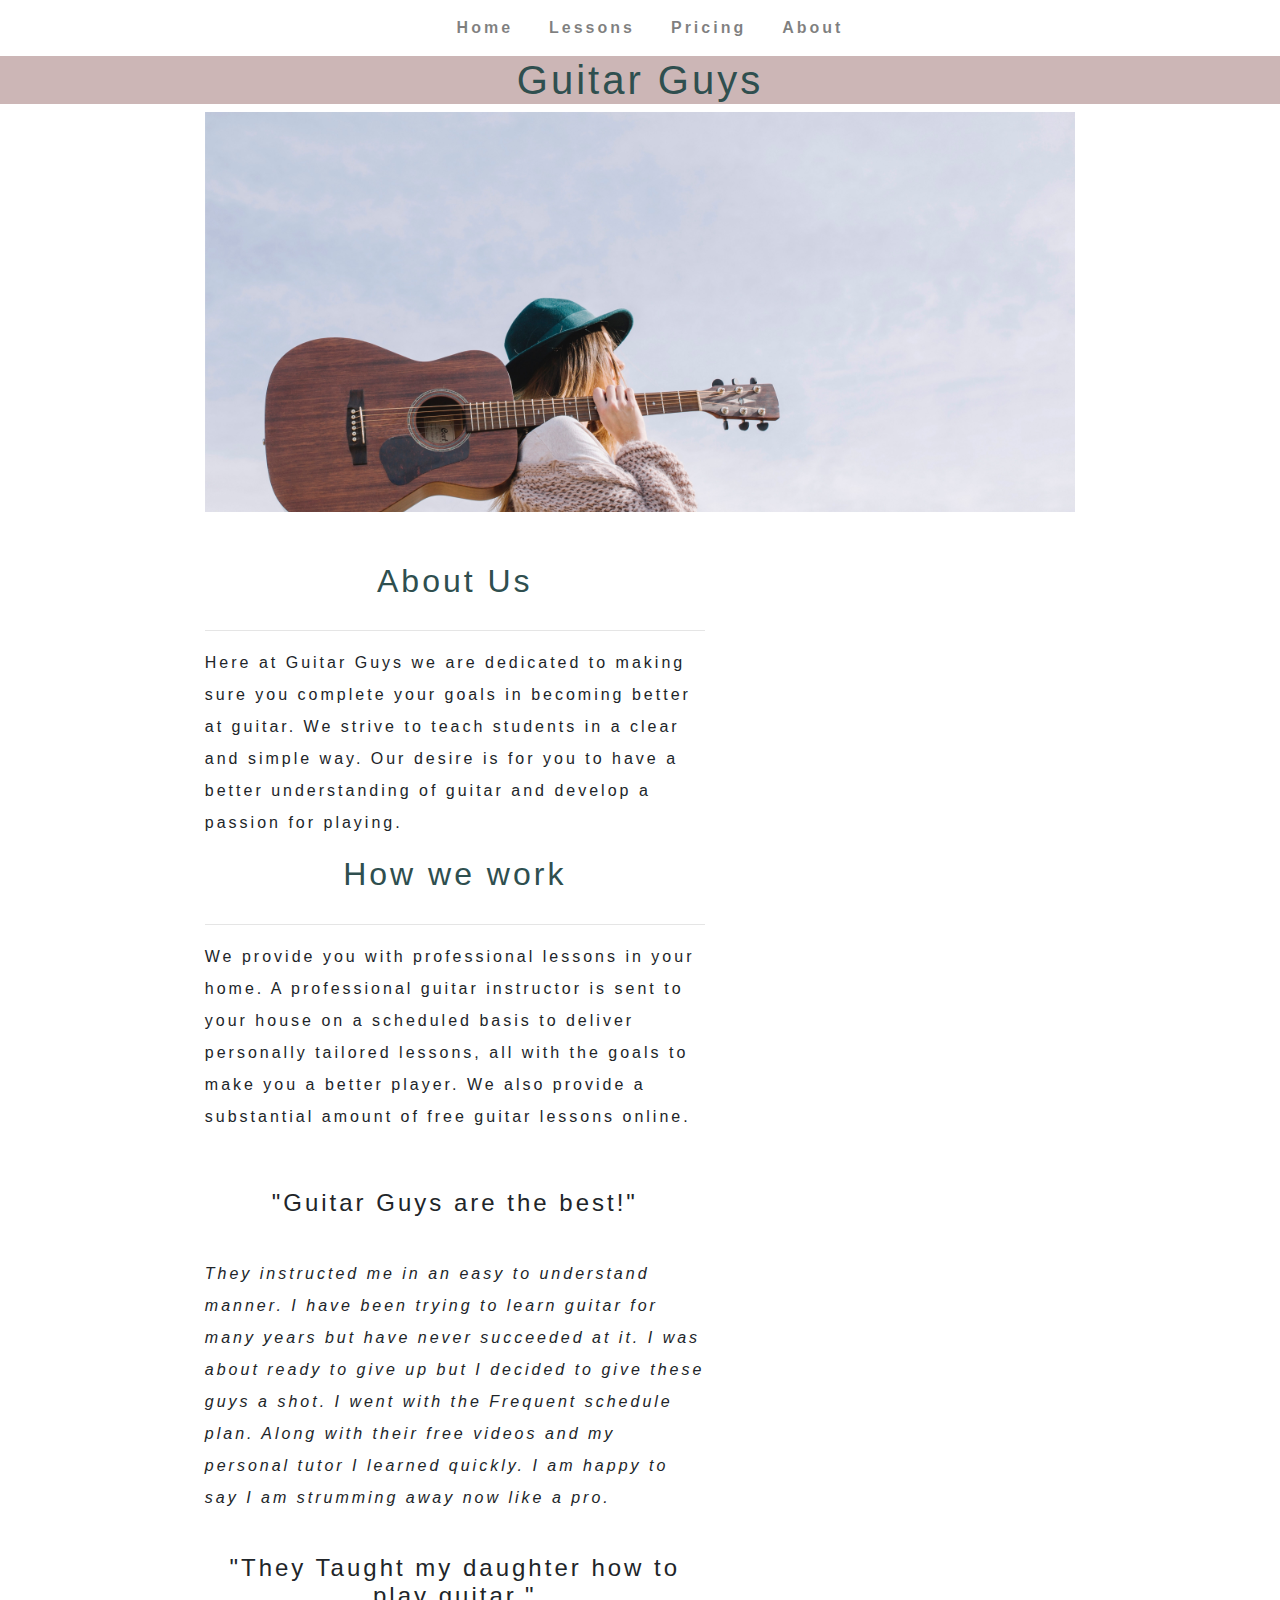
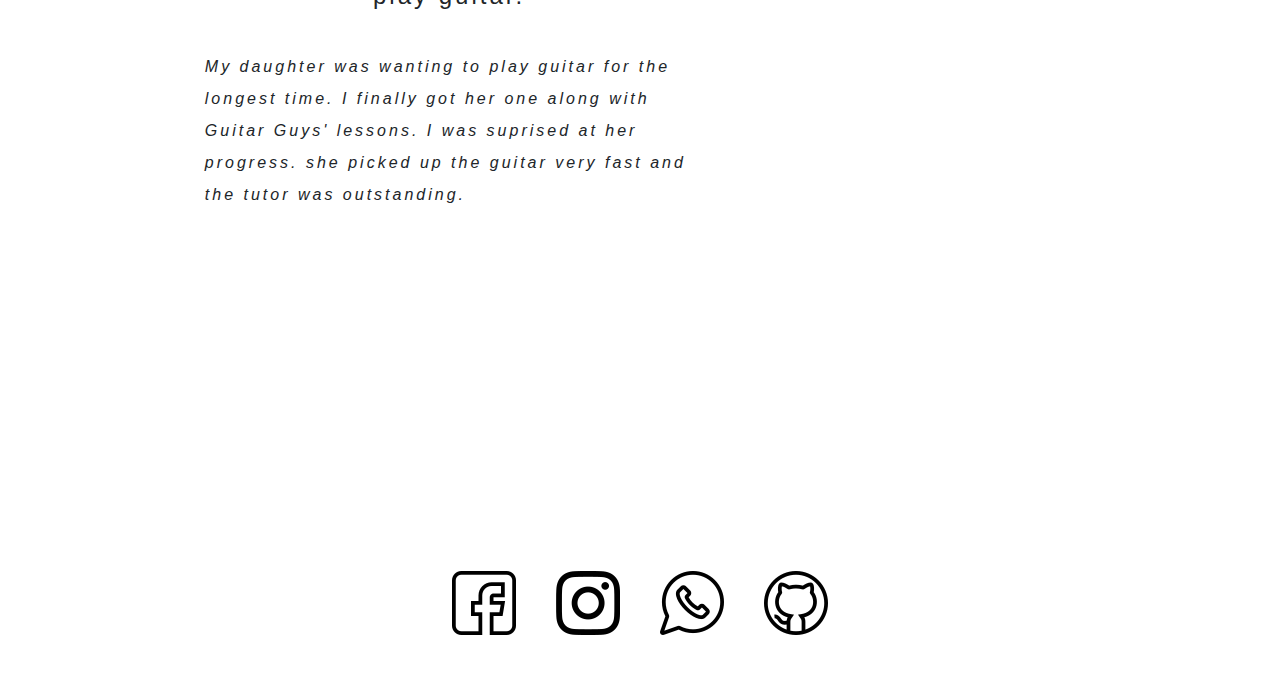
<file: pages/About.html>
<!DOCTYPE html>
<html lang="en">
<head>
    <meta charset="UTF-8">
    <meta name="viewport" content="width=device-width, initial-scale=1.0">
    <meta http-equiv="X-UA-Compatible" content="ie=edge">
    <link rel="stylesheet" href="../css/styles.css">
    <link rel="stylesheet" href="https://stackpath.bootstrapcdn.com/bootstrap/4.3.1/css/bootstrap.min.css" integrity="sha384-ggOyR0iXCbMQv3Xipma34MD+dH/1fQ784/j6cY/iJTQUOhcWr7x9JvoRxT2MZw1T" crossorigin="anonymous">
    <link href="https://fonts.googleapis.com/css?family=Nunito&display=swap" rel="stylesheet">
    <link rel="stylesheet" href="../css/About.css">
    <title>About</title>

    <script src="https://code.jquery.com/jquery-3.3.1.slim.min.js" integrity="sha384-q8i/X+965DzO0rT7abK41JStQIAqVgRVzpbzo5smXKp4YfRvH+8abtTE1Pi6jizo" crossorigin="anonymous"></script>
    <script src="https://cdnjs.cloudflare.com/ajax/libs/popper.js/1.14.7/umd/popper.min.js" integrity="sha384-UO2eT0CpHqdSJQ6hJty5KVphtPhzWj9WO1clHTMGa3JDZwrnQq4sF86dIHNDz0W1" crossorigin="anonymous"></script>
    <script src="https://stackpath.bootstrapcdn.com/bootstrap/4.3.1/js/bootstrap.min.js" integrity="sha384-JjSmVgyd0p3pXB1rRibZUAYoIIy6OrQ6VrjIEaFf/nJGzIxFDsf4x0xIM+B07jRM" crossorigin="anonymous"></script>

</head>
<body>
    <nav class="navbar navbar-expand-md navbar-light">
        
        <button class="navbar-toggler" type="button" data-toggle="collapse" data-target="#navbarNav" aria-controls="navbarNav" aria-expanded="false" aria-label="Toggle navigation">
          <span class="navbar-toggler-icon"></span>
        </button>
        <div class="collapse navbar-collapse" id="navbarNav">
          <ul class="navbar-nav mx-auto">
            <li class="nav-item">
              <a class="nav-link" href="../index.html">Home</a>
            </li>
            <li class="nav-item">
              <a class="nav-link" href="Lessons.html">Lessons</a>
            </li>
            <li class="nav-item">
              <a class="nav-link" href="Pricing.html">Pricing</a>
            </li>
            <li class="nav-item">
              <a class="nav-link" href="About.html">About</a>
            </li>
          </ul>
        </div>
      </nav>

      <div class="name">
        <h1>Guitar Guys</h1>
    </div>
    
    <div class="container1">
      <div class="about-img"></div>
    </div>

    <div class="container2">
      <div class="about-us">
        <h2>About Us</h2>
        <hr>
        <p>Here at Guitar Guys we are dedicated to making sure you complete
          your goals in becoming better at guitar. We strive to teach students in a 
          clear and simple way.  Our desire is for you to have a better understanding of guitar
          and develop a passion for playing.  
        </p>
        <h2>How we work</h2>
        <hr>
        <p>We provide you with professional lessons in your home.  A professional guitar instructor
          is sent to your house on a scheduled basis to deliver personally tailored lessons, all with the goals
          to make you a better player.  We also provide a substantial amount of free guitar lessons online.
        </p>
      </div>

      <div class="testimony">
        <h4>"Guitar Guys are the best!"</h4>
        <p>They instructed me in an easy to understand manner.  I have been trying to learn
          guitar for many years but have never succeeded at it.  I was about ready to give up but 
          I decided to give these guys a shot.  I went with the Frequent schedule plan.  Along with 
          their free videos and my personal tutor I learned quickly.  I am happy to say I am strumming away now
          like a pro.  
        </p>
        <h4>"They Taught my daughter how to play guitar."</h4>
        <p>My daughter was wanting to play guitar for the longest time.  I finally
          got her one along with Guitar Guys' lessons.  I was suprised at her progress.
          she picked up the guitar very fast and the tutor was outstanding.
        </p>
      </div>
    </div>

    <div class="space"></div>

      <div class="footer">
          <div class="fb"><img src="../images/facebook.png" alt=""></div>
          <div class="inst"><img src="../images/instagram.png" alt=""></div>
          <div class="whats"><img src="../images/whatsapp.png" alt=""></div>
          <div class="git"><a href="https://github.com/Choyero/Guitar-guys.git">
            <img src="../images/github.png" alt=""></a></div>
      </div>
      
</body>
</html>
</file>
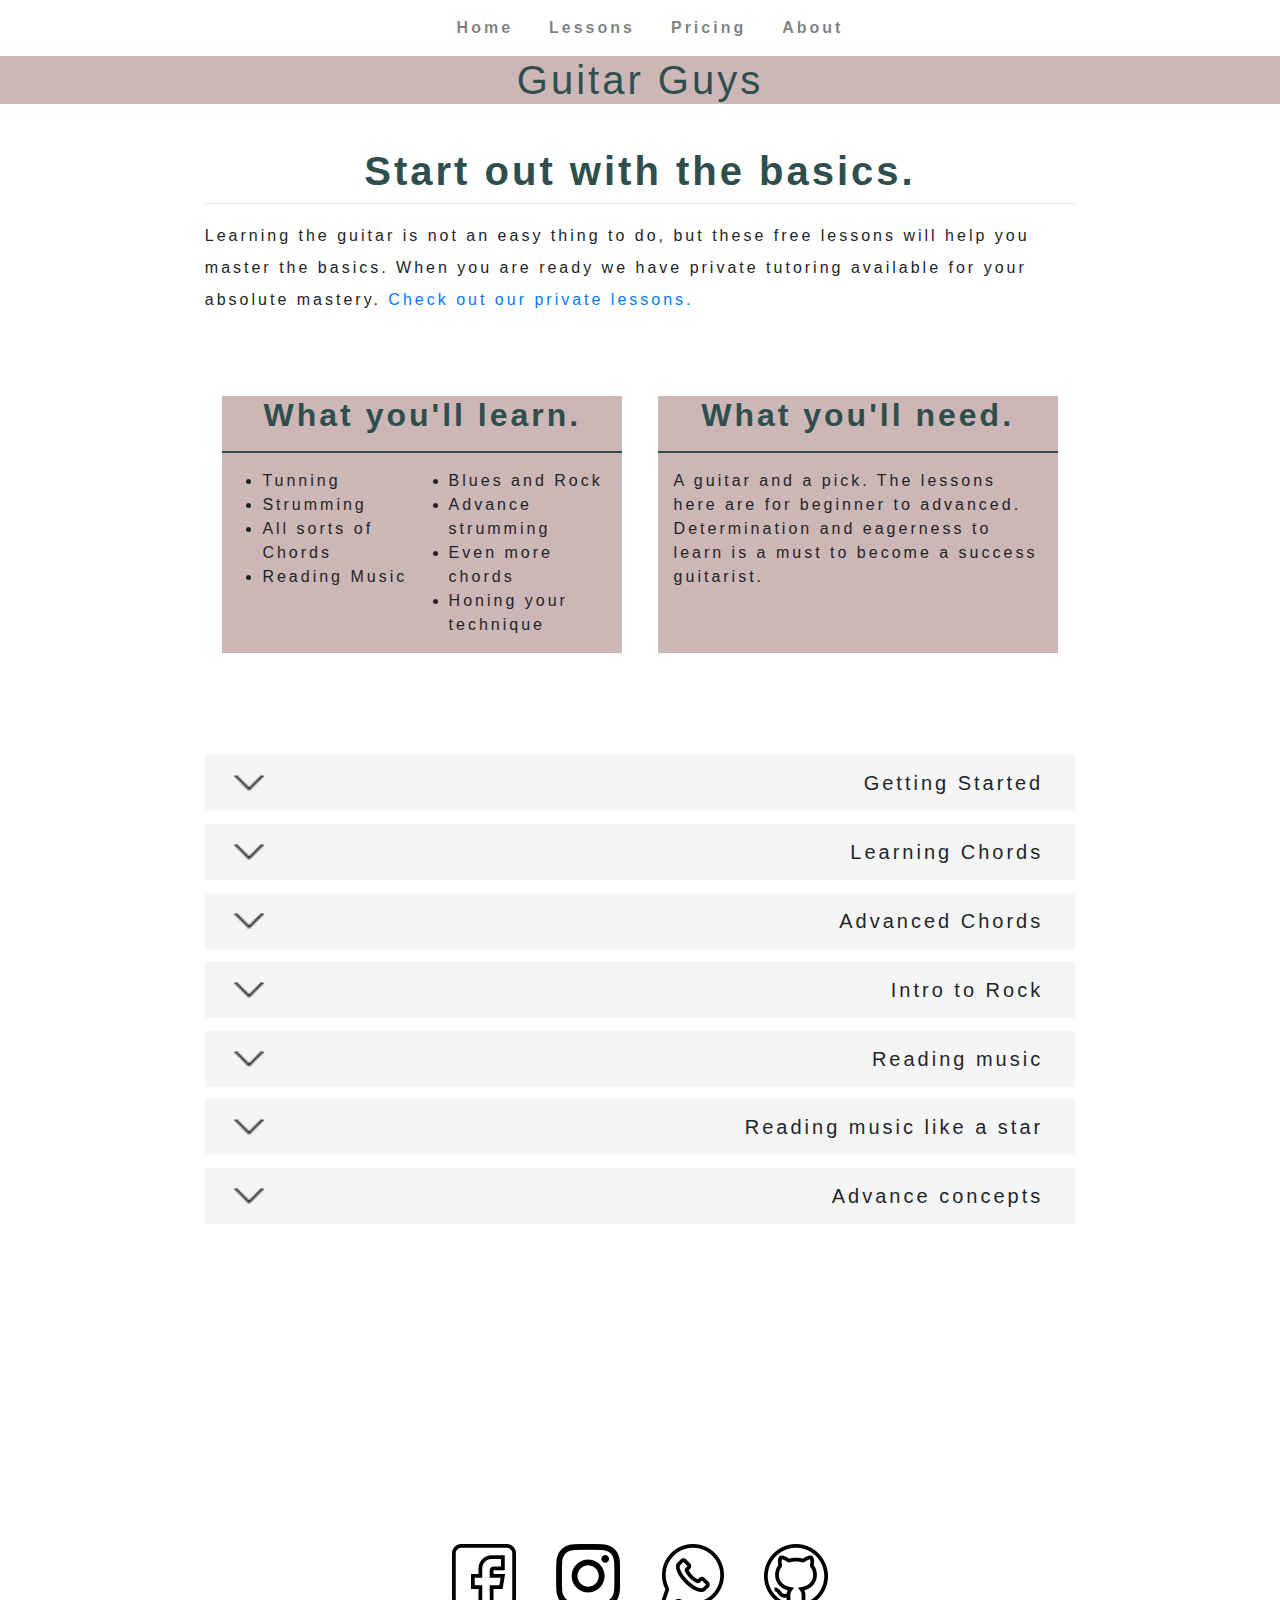
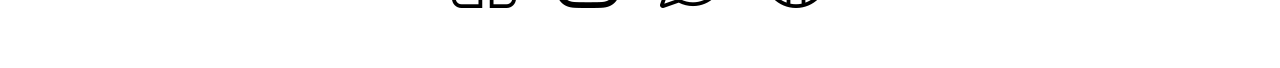
<file: pages/Lessons.html>
<!DOCTYPE html>
<html lang="en">
<head>
    <meta charset="UTF-8">
    <meta name="viewport" content="width=device-width, initial-scale=1.0">
    <meta http-equiv="X-UA-Compatible" content="ie=edge">
    <link rel="stylesheet" href="../css/styles.css">
    <link rel="stylesheet" href="../css/Lessons.css">
    <link rel="stylesheet" href="https://stackpath.bootstrapcdn.com/bootstrap/4.3.1/css/bootstrap.min.css" integrity="sha384-ggOyR0iXCbMQv3Xipma34MD+dH/1fQ784/j6cY/iJTQUOhcWr7x9JvoRxT2MZw1T" crossorigin="anonymous">
    <link href="https://fonts.googleapis.com/css?family=Nunito&display=swap" rel="stylesheet">

    <title>Lessons</title>

    <script src="https://code.jquery.com/jquery-3.3.1.slim.min.js" integrity="sha384-q8i/X+965DzO0rT7abK41JStQIAqVgRVzpbzo5smXKp4YfRvH+8abtTE1Pi6jizo" crossorigin="anonymous"></script>
    <script src="https://cdnjs.cloudflare.com/ajax/libs/popper.js/1.14.7/umd/popper.min.js" integrity="sha384-UO2eT0CpHqdSJQ6hJty5KVphtPhzWj9WO1clHTMGa3JDZwrnQq4sF86dIHNDz0W1" crossorigin="anonymous"></script>
    <script src="https://stackpath.bootstrapcdn.com/bootstrap/4.3.1/js/bootstrap.min.js" integrity="sha384-JjSmVgyd0p3pXB1rRibZUAYoIIy6OrQ6VrjIEaFf/nJGzIxFDsf4x0xIM+B07jRM" crossorigin="anonymous"></script>

</head>
<body>
    <nav class="navbar navbar-expand-md navbar-light">
        
        <button class="navbar-toggler" type="button" data-toggle="collapse" data-target="#navbarNav" aria-controls="navbarNav" aria-expanded="false" aria-label="Toggle navigation">
          <span class="navbar-toggler-icon"></span>
        </button>
        <div class="collapse navbar-collapse" id="navbarNav">
          <ul class="navbar-nav mx-auto">
            <li class="nav-item">
              <a class="nav-link" href="../index.html">Home</a>
            </li>
            <li class="nav-item">
              <a class="nav-link" href="Lessons.html">Lessons</a>
            </li>
            <li class="nav-item">
              <a class="nav-link" href="Pricing.html">Pricing</a>
            </li>
            <li class="nav-item">
              <a class="nav-link" href="About.html">About</a>
            </li>
          </ul>
        </div>
      </nav>
      <div class="name">
        <h1>Guitar Guys</h1>
    </div>

    

    <div class="container1">
        <div class="inner-container1">
            <h1 class="ctext" id="ctext-head">Start out with the basics.</h1>
            <hr>
            <p class="ctext" id="ctext-p">Learning the guitar is not an easy thing to do, but these
              free lessons will help you master the basics.  When you are ready
              we have private tutoring available for your absolute mastery.
              <a href="Pricing.html">Check out our private lessons.</a></p>
          </div>
    </div>


    <div class="over-view">
        <div class="ov-content">
            <h2>What you'll learn.</h2>
            <hr>
            <div class="list-container">
                <ul>
                    <li>Tunning</li>
                    <li>Strumming</li>
                    <li>All sorts of Chords</li>
                    <li>Reading Music</li>
                </ul>
                <ul>
                    <li>Blues and Rock</li>
                    <li>Advance strumming</li>
                    <li>Even more chords</li>
                    <li>Honing your technique</li>
                </ul>
            </div>
        </div>

        <div class="ov-content ov-content2">
            <h2>What you'll need.</h2>
            <hr>
            <p>A guitar and a pick.  The lessons here are for beginner to advanced.  
               Determination and eagerness to learn is a must to become a success guitarist.
            </p>
        </div>
    </div>


    <div class="container2">
        
        <div class="lesson-item">
            <nav class="navbar">

                <!--Collapse button bootstrap-->
                <button class="navbar-toggler" data-toggle="collapse" data-target="#collapse-target">
                    <span class="navbar-toggler-icon toggler-icon" style="background-image: url(../images/down-chevron.png);"></span>
                </button>
                <p class="navbar-brand">Getting Started</p>
        
                <div class="collapse navbar-collapse" id="collapse-target">
                    <!--Nav bar unordered list-->
                <ul class="navbar-nav mx-auto">
                    <li class="nav-item">
                        <a class="nav-link nav-link2" href="#">Holding the guitar</a>
                    </li>
                    <li class="nav-item">
                        <a class="nav-link nav-link2" href="#">Getting in Tune</a>
                    </li>
                    <li class="nav-item">
                        <a class="nav-link nav-link2" href="#">Using a Pic</a>
                    </li>
                    <li class="nav-item">
                        <a class="nav-link nav-link2" href="#">Finger placement</a>
                    </li>                
                </ul>
                </div>
            </nav>
        </div>

        <div class="lesson-item">
            <nav class="navbar">

                <!--Collapse button bootstrap-->
                <button class="navbar-toggler" data-toggle="collapse" data-target="#collapse-target2">
                    <span class="navbar-toggler-icon toggler-icon" style="background-image: url(../images/down-chevron.png);"></span>
                </button>
                <p class="navbar-brand">Learning Chords</p>
        
                <div class="collapse navbar-collapse" id="collapse-target2">
                    <!--Nav bar unordered list-->
                <ul class="navbar-nav mx-auto">
                    <li class="nav-item">
                        <a class="nav-link nav-link2" href="#">Chord Foundation</a>
                    </li>
                    <li class="nav-item">
                        <a class="nav-link nav-link2" href="#">Correct fingers</a>
                    </li>
                    <li class="nav-item">
                        <a class="nav-link nav-link2" href="#">The G Chord</a>
                    </li>
                    <li class="nav-item">
                        <a class="nav-link nav-link2" href="#">A D E and C</a>
                    </li>  
                    <li class="nav-item">
                        <a class="nav-link nav-link2" href="#">Minor Chords</a>
                    </li>
                    <li class="nav-item">
                        <a class="nav-link nav-link2" href="#">Strumming patterns</a>
                    </li>
                    <li class="nav-item">
                        <a class="nav-link nav-link2" href="#">More strumming patterns</a>
                    </li>
                    <li class="nav-item">
                        <a class="nav-link nav-link2" href="#">First Song</a>
                    </li>                    
                </ul>
                </div>
            </nav>
        </div>


        <div class="lesson-item">
            <nav class="navbar">

                <!--Collapse button bootstrap-->
                <button class="navbar-toggler" data-toggle="collapse" data-target="#collapse-target3">
                    <span class="navbar-toggler-icon toggler-icon" style="background-image: url(../images/down-chevron.png);"></span>
                </button>
                <p class="navbar-brand">Advanced Chords</p>
        
                <div class="collapse navbar-collapse" id="collapse-target3">
                    <!--Nav bar unordered list-->
                <ul class="navbar-nav mx-auto">
                    <li class="nav-item">
                        <a class="nav-link nav-link2" href="#">7th Chord</a>
                    </li>
                    <li class="nav-item">
                        <a class="nav-link nav-link2" href="#">More 7th Chords</a>
                    </li>
                    <li class="nav-item">
                        <a class="nav-link nav-link2" href="#">Learning the Blues</a>
                    </li>
                    <li class="nav-item">
                        <a class="nav-link nav-link2" href="#">Rag time</a>
                    </li>  
                    <li class="nav-item">
                        <a class="nav-link nav-link2" href="#">Minor 7th</a>
                    </li>
                    <li class="nav-item">
                        <a class="nav-link nav-link2" href="#">String bending</a>
                    </li>
                    <li class="nav-item">
                        <a class="nav-link nav-link2" href="#">Just some upbeat Jazz</a>
                    </li>
                    <li class="nav-item">
                        <a class="nav-link nav-link2" href="#">Playing the Blues</a>
                    </li>                    
                </ul>
                </div>
            </nav>
        </div>

        <div class="lesson-item">
            <nav class="navbar">

                <!--Collapse button bootstrap-->
                <button class="navbar-toggler" data-toggle="collapse" data-target="#collapse-target4">
                    <span class="navbar-toggler-icon toggler-icon" style="background-image: url(../images/down-chevron.png);"></span>
                </button>
                <p class="navbar-brand">Intro to Rock</p>
        
                <div class="collapse navbar-collapse" id="collapse-target4">
                    <!--Nav bar unordered list-->
                <ul class="navbar-nav mx-auto">
                    <li class="nav-item">
                        <a class="nav-link nav-link2" href="#">Rocky concepts</a>
                    </li>
                    <li class="nav-item">
                        <a class="nav-link nav-link2" href="#">Common Chord progressions</a>
                    </li>
                    <li class="nav-item">
                        <a class="nav-link nav-link2" href="#">An intro to everything Eric Clapton</a>
                    </li>
                    <li class="nav-item">
                        <a class="nav-link nav-link2" href="#">Power Chords</a>
                    </li>  
                    <li class="nav-item">
                        <a class="nav-link nav-link2" href="#">Rock picking</a>
                    </li>
                    <li class="nav-item">
                        <a class="nav-link nav-link2" href="#">String bending</a>
                    </li>
                    <li class="nav-item">
                        <a class="nav-link nav-link2" href="#">Now we're rock'n</a>
                    </li>               
                </ul>
                </div>
            </nav>
        </div>

        <div class="lesson-item">
            <nav class="navbar">

                <!--Collapse button bootstrap-->
                <button class="navbar-toggler" data-toggle="collapse" data-target="#collapse-target5">
                    <span class="navbar-toggler-icon toggler-icon" style="background-image: url(../images/down-chevron.png);"></span>
                </button>
                <p class="navbar-brand">Reading music</p>
        
                <div class="collapse navbar-collapse" id="collapse-target5">
                    <!--Nav bar unordered list-->
                <ul class="navbar-nav mx-auto">
                    <li class="nav-item">
                        <a class="nav-link nav-link2" href="#">Intro to Tab</a>
                    </li>
                    <li class="nav-item">
                        <a class="nav-link nav-link2" href="#">Standard reading</a>
                    </li>
                    <li class="nav-item">
                        <a class="nav-link nav-link2" href="#">Sharps, Flats, and more</a>
                    </li>
                    <li class="nav-item">
                        <a class="nav-link nav-link2" href="#">4/4 Timing</a>
                    </li>  
                    <li class="nav-item">
                        <a class="nav-link nav-link2" href="#">other times</a>
                    </li>              
                </ul>
                </div>
            </nav>
        </div>

        <div class="lesson-item">
            <nav class="navbar">

                <!--Collapse button bootstrap-->
                <button class="navbar-toggler" data-toggle="collapse" data-target="#collapse-target6">
                    <span class="navbar-toggler-icon toggler-icon" style="background-image: url(../images/down-chevron.png);"></span>
                </button>
                <p class="navbar-brand">Reading music like a star</p>
        
                <div class="collapse navbar-collapse" id="collapse-target6">
                    <!--Nav bar unordered list-->
                <ul class="navbar-nav mx-auto">
                    <li class="nav-item">
                        <a class="nav-link nav-link2" href="#">New symbols</a>
                    </li>
                    <li class="nav-item">
                        <a class="nav-link nav-link2" href="#">Dynamics</a>
                    </li>
                    <li class="nav-item">
                        <a class="nav-link nav-link2" href="#">Sight reading</a>
                    </li>            
                </ul>
                </div>
            </nav>
        </div>

        <div class="lesson-item">
            <nav class="navbar">

                <!--Collapse button bootstrap-->
                <button class="navbar-toggler" data-toggle="collapse" data-target="#collapse-target7">
                    <span class="navbar-toggler-icon toggler-icon" style="background-image: url(../images/down-chevron.png);"></span>
                </button>
                <p class="navbar-brand">Advance concepts</p>
        
                <div class="collapse navbar-collapse" id="collapse-target7">
                    <!--Nav bar unordered list-->
                <ul class="navbar-nav mx-auto">
                    <li class="nav-item">
                        <a class="nav-link nav-link2" href="#">Guitar solos</a>
                    </li>
                    <li class="nav-item">
                        <a class="nav-link nav-link2" href="#">Getting the style down</a>
                    </li>
                    <li class="nav-item">
                        <a class="nav-link nav-link2" href="#">Chord switching techniques</a>
                    </li>
                    <li class="nav-item">
                        <a class="nav-link nav-link2" href="#">Practice techniques</a>
                    </li>  
                    <li class="nav-item">
                        <a class="nav-link nav-link2" href="#">More practice techniques</a>
                    </li>  
                    <li class="nav-item">
                        <a class="nav-link nav-link2" href="#">Are you tired of practice</a>
                    </li>  
                    <li class="nav-item">
                        <a class="nav-link nav-link2" href="#">Chord placement</a>
                    </li>  
                    <li class="nav-item">
                        <a class="nav-link nav-link2" href="#">Advance strumming</a>
                    </li>  
                    <li class="nav-item">
                        <a class="nav-link nav-link2" href="#">Intro to fingerstyle</a>
                    </li>              
                </ul>
                </div>
            </nav>
        </div>
    </div>

    <div class="space"></div>

      <div class="footer">
          <div class="fb"><img src="../images/facebook.png" alt=""></div>
          <div class="inst"><img src="../images/instagram.png" alt=""></div>
          <div class="whats"><img src="../images/whatsapp.png" alt=""></div>
          <div class="git"><a href="https://github.com/Choyero/Guitar-guys.git">
            <img src="../images/github.png" alt=""></a></div>
      </div>
    
</body>
</html>
</file>
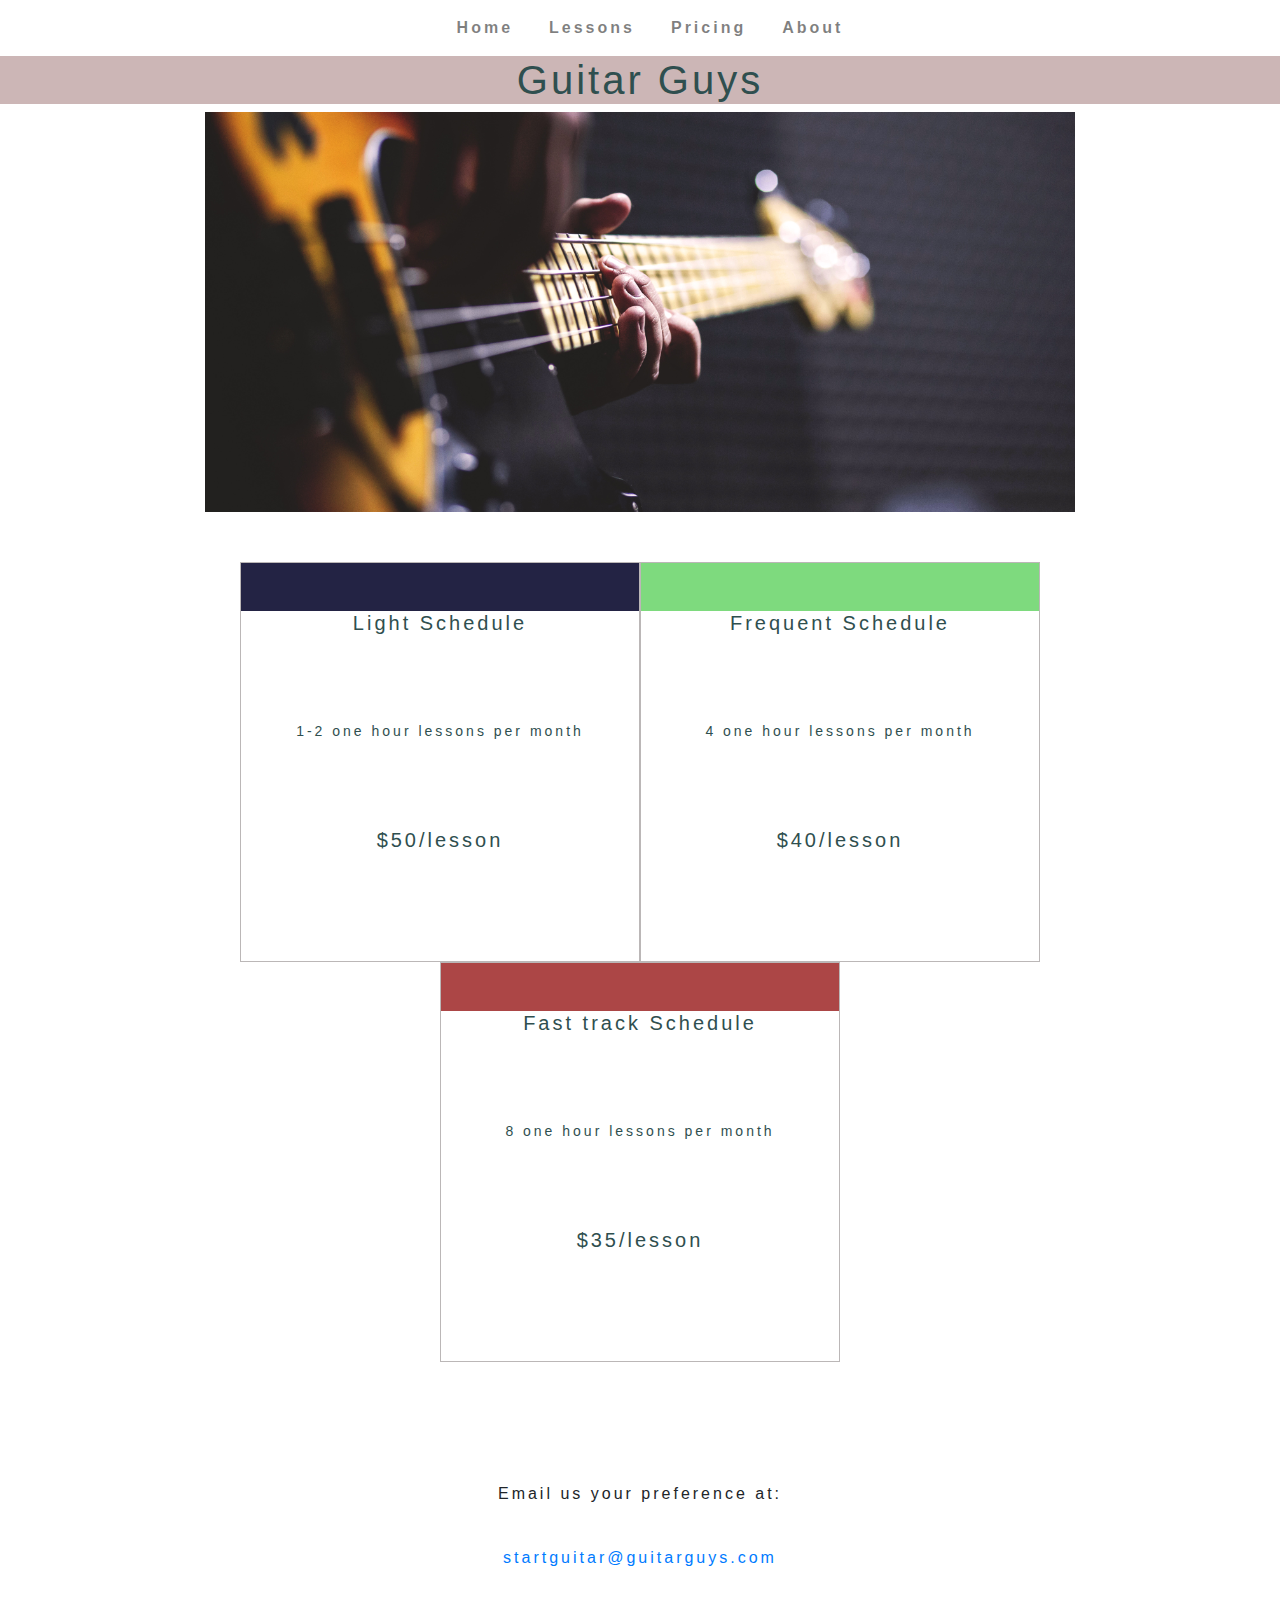
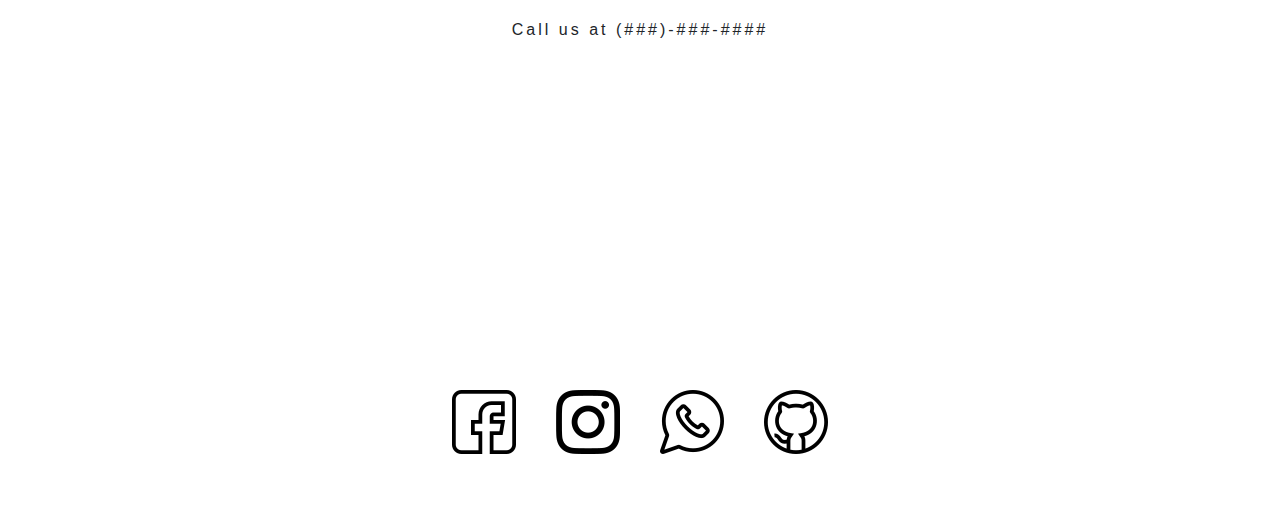
<file: pages/Pricing.html>
<!DOCTYPE html>
<html lang="en">
<head>
    <meta charset="UTF-8">
    <meta name="viewport" content="width=device-width, initial-scale=1.0">
    <meta http-equiv="X-UA-Compatible" content="ie=edge">
    <link rel="stylesheet" href="../css/styles.css">
    <link rel="stylesheet" href="https://stackpath.bootstrapcdn.com/bootstrap/4.3.1/css/bootstrap.min.css" integrity="sha384-ggOyR0iXCbMQv3Xipma34MD+dH/1fQ784/j6cY/iJTQUOhcWr7x9JvoRxT2MZw1T" crossorigin="anonymous">
    <link href="https://fonts.googleapis.com/css?family=Nunito&display=swap" rel="stylesheet">
    <link rel="stylesheet" href="../css/Pricing.css">
    <title>Pricing</title>

    <script src="https://code.jquery.com/jquery-3.3.1.slim.min.js" integrity="sha384-q8i/X+965DzO0rT7abK41JStQIAqVgRVzpbzo5smXKp4YfRvH+8abtTE1Pi6jizo" crossorigin="anonymous"></script>
    <script src="https://cdnjs.cloudflare.com/ajax/libs/popper.js/1.14.7/umd/popper.min.js" integrity="sha384-UO2eT0CpHqdSJQ6hJty5KVphtPhzWj9WO1clHTMGa3JDZwrnQq4sF86dIHNDz0W1" crossorigin="anonymous"></script>
    <script src="https://stackpath.bootstrapcdn.com/bootstrap/4.3.1/js/bootstrap.min.js" integrity="sha384-JjSmVgyd0p3pXB1rRibZUAYoIIy6OrQ6VrjIEaFf/nJGzIxFDsf4x0xIM+B07jRM" crossorigin="anonymous"></script>

</head>
<body>
    <nav class="navbar navbar-expand-md navbar-light">
        
        <button class="navbar-toggler" type="button" data-toggle="collapse" data-target="#navbarNav" aria-controls="navbarNav" aria-expanded="false" aria-label="Toggle navigation">
          <span class="navbar-toggler-icon"></span>
        </button>
        <div class="collapse navbar-collapse" id="navbarNav">
          <ul class="navbar-nav mx-auto">
            <li class="nav-item">
              <a class="nav-link" href="../index.html">Home</a>
            </li>
            <li class="nav-item">
              <a class="nav-link" href="Lessons.html">Lessons</a>
            </li>
            <li class="nav-item">
              <a class="nav-link" href="Pricing.html">Pricing</a>
            </li>
            <li class="nav-item">
              <a class="nav-link" href="About.html">About</a>
            </li>
          </ul>
        </div>
      </nav>
      <div class="name">
        <h1>Guitar Guys</h1>
    </div>

    <div class="container1">
      <div class="pricing-img"></div>
    </div>
    
    <div class="container2">
      <div class="inner-container2">
        <div class="card-color-top1"></div>
        <h1>Light Schedule</h1>
        <h2>1-2 one hour lessons per month</h2>
        <h1>$50/lesson</h1>
      </div>

      

      <div class="inner-container2">
        <div class="card-color-top2"></div>
        <h1>Frequent Schedule</h1>
        <h2>4 one hour lessons per month</h2>
        <h1>$40/lesson</h1>
      </div>

      <div class="inner-container2">
        <div class="card-color-top3"></div>
        <h1>Fast track Schedule</h1>
        <h2>8 one hour lessons per month</h2>
        <h1>$35/lesson</h1>
      </div>

    </div>

    <div class="container3">
      <div class="email-info">
        <h3>Email us your preference at: <a href="#">startguitar@guitarguys.com</a></h3>
        <h3>Call us at (###)-###-####</h3>
      </div>
    </div>



    <div class="space"></div>

      <div class="footer">
          <div class="fb"><img src="../images/facebook.png" alt=""></div>
          <div class="inst"><img src="../images/instagram.png" alt=""></div>
          <div class="whats"><img src="../images/whatsapp.png" alt=""></div>
          <div class="git"><a href="https://github.com/Choyero/Guitar-guys.git">
            <img src="../images/github.png" alt=""></a></div>
      </div>
</body>
</html>
</file>
<file: css/styles.css>
body {
    
    font-family: 'Nunito', sans-serif;
    letter-spacing: 3px;
    margin: 0;
}

h1, h2 {
    color: darkslategrey;
}



.nav-item {
    padding-left: 20px;
    font-weight: 700;
}

.name {
    margin: 0;
    text-align: center;
    background-color: rgb(204, 182, 182);
}

.space {
    height: 300px;
    
}


.footer {
    display: flex;
    justify-content: center;
    position: relative;
    padding-top: 20px;
    padding-bottom: 60px;
	left: 0;
	bottom: 0;
	width: 100%;
	color: white;
	text-align: center;
}

.inst {
    margin-left: 40px;
    margin-right: 40px;
}

.git {
    margin-left: 40px;
}
</file>
<file: css/About.css>
.container1 {
    display: flex;
    justify-content: center;
}


.about-img {
    background-image: url(../images/about-img.jpg);
    background-position: center;
    background-size: cover;
    height: 400px;
    flex-basis: 68%;
}

.container2 {
    margin-top: 50px;
    display: flex;
    justify-content: space-between;
    margin-right: 16%;
    margin-left: 16%;
    flex-wrap: wrap;
}

.about-us, .testimony {
    line-height: 2rem;
    width: 500px;
    height: auto;
    
}

.about-us {
    margin-bottom: 40px;
    
}

.about-us h2 {
    margin-bottom: 30px;
    text-align: center;
}

.testimony h4 {
    margin-bottom: 40px;
    text-align: center;
}

.testimony p {
    margin-bottom: 40px;
    font-style: italic;
}
</file>
<file: css/Lessons.css>
body {
    background-color: aliceblue;
}


.container1 {
    display: flex;
    justify-content: center;
    margin-top: 4%;
    margin-bottom: 0;
    
}


.inner-container1 {
    flex-basis: 68%;
}

.ctext {
    
    line-height: 2rem;
}

#ctext-head {
    color: darkslategrey;
    text-align: center;
    font-weight: 700;
}


.over-view {
    display: flex;
    justify-content: space-around;
    flex-wrap: wrap;
    margin-top: 5%;
    margin-bottom: 5%;
    margin-left: 16%;
    margin-right: 16%;
    
}

.ov-content {
    height: auto;
    width: 400px;
    background-color: rgb(204, 182, 182);
    margin-bottom: 3%;
    
    
}

.ov-content h2  {
   text-align: center;
   color: darkslategrey;
   font-weight: 700;
}

.ov-content2 p {
    padding-left: 4%;
    padding-right: 4%;
}

.ov-content hr {
    border: 1px solid darkslategrey;
}

.list-container {
    display: flex;
    align-content: center;
}

.container2 {
    display:flex;
    flex-direction: column;
    align-content: center;
}

.lesson-item {
    margin-left: 16%;
    width: 68%;
    background-color: whitesmoke;
    margin-top: 1%;
}

.navbar-brand {
    margin-bottom: 0;
    margin-top: 0;
    font-size: 1rem;
}

.nav-link2 {
    font-weight: 200;
    color: black;
    line-height: 1rem;
}
</file>
<file: css/Pricing.css>
.container1 {
    display: flex;
    justify-content: center;
}


.pricing-img {
    background-image: url(../images/pricing_img.jpg);
    background-position: center;
    background-size: cover;
    height: 400px;
    flex-basis: 68%;
}

.container2 {
    margin-top: 50px;
    display: flex;
    justify-content: center;
    margin-right: 16%;
    margin-left: 16%;
    flex-wrap: wrap;
    
}

.inner-container2 {
    border: solid 1px rgb(187, 183, 183);
    width: 400px;
    height: 400px;
    
}

.card-color-top1, .card-color-top2, .card-color-top3 {
    height: 12%;
    width: 100%;
}

.card-color-top1 {
    background-color: rgb(35, 35, 68);
}

.card-color-top2 {
    background-color: rgb(126, 218, 126);
}

.card-color-top3 {
    background-color: rgb(172, 70, 70);
}

.inner-container2 h1 {
    padding-bottom: 80px;
    text-align: center;
    font-size: 20px;
}

.inner-container2 h2 {
    padding-bottom: 80px;
    font-size: 14px;
    text-align: center;
}

.container3 {
    margin-top: 100px;
    display: flex;
    justify-content: center;
    margin-left: 16%;
    margin-right: 16%;
}

.email-info {
    text-align: center;
    width: 400px
}

.email-info h3 {
    line-height: 4rem;
    font-size: 16px;
}
</file>
